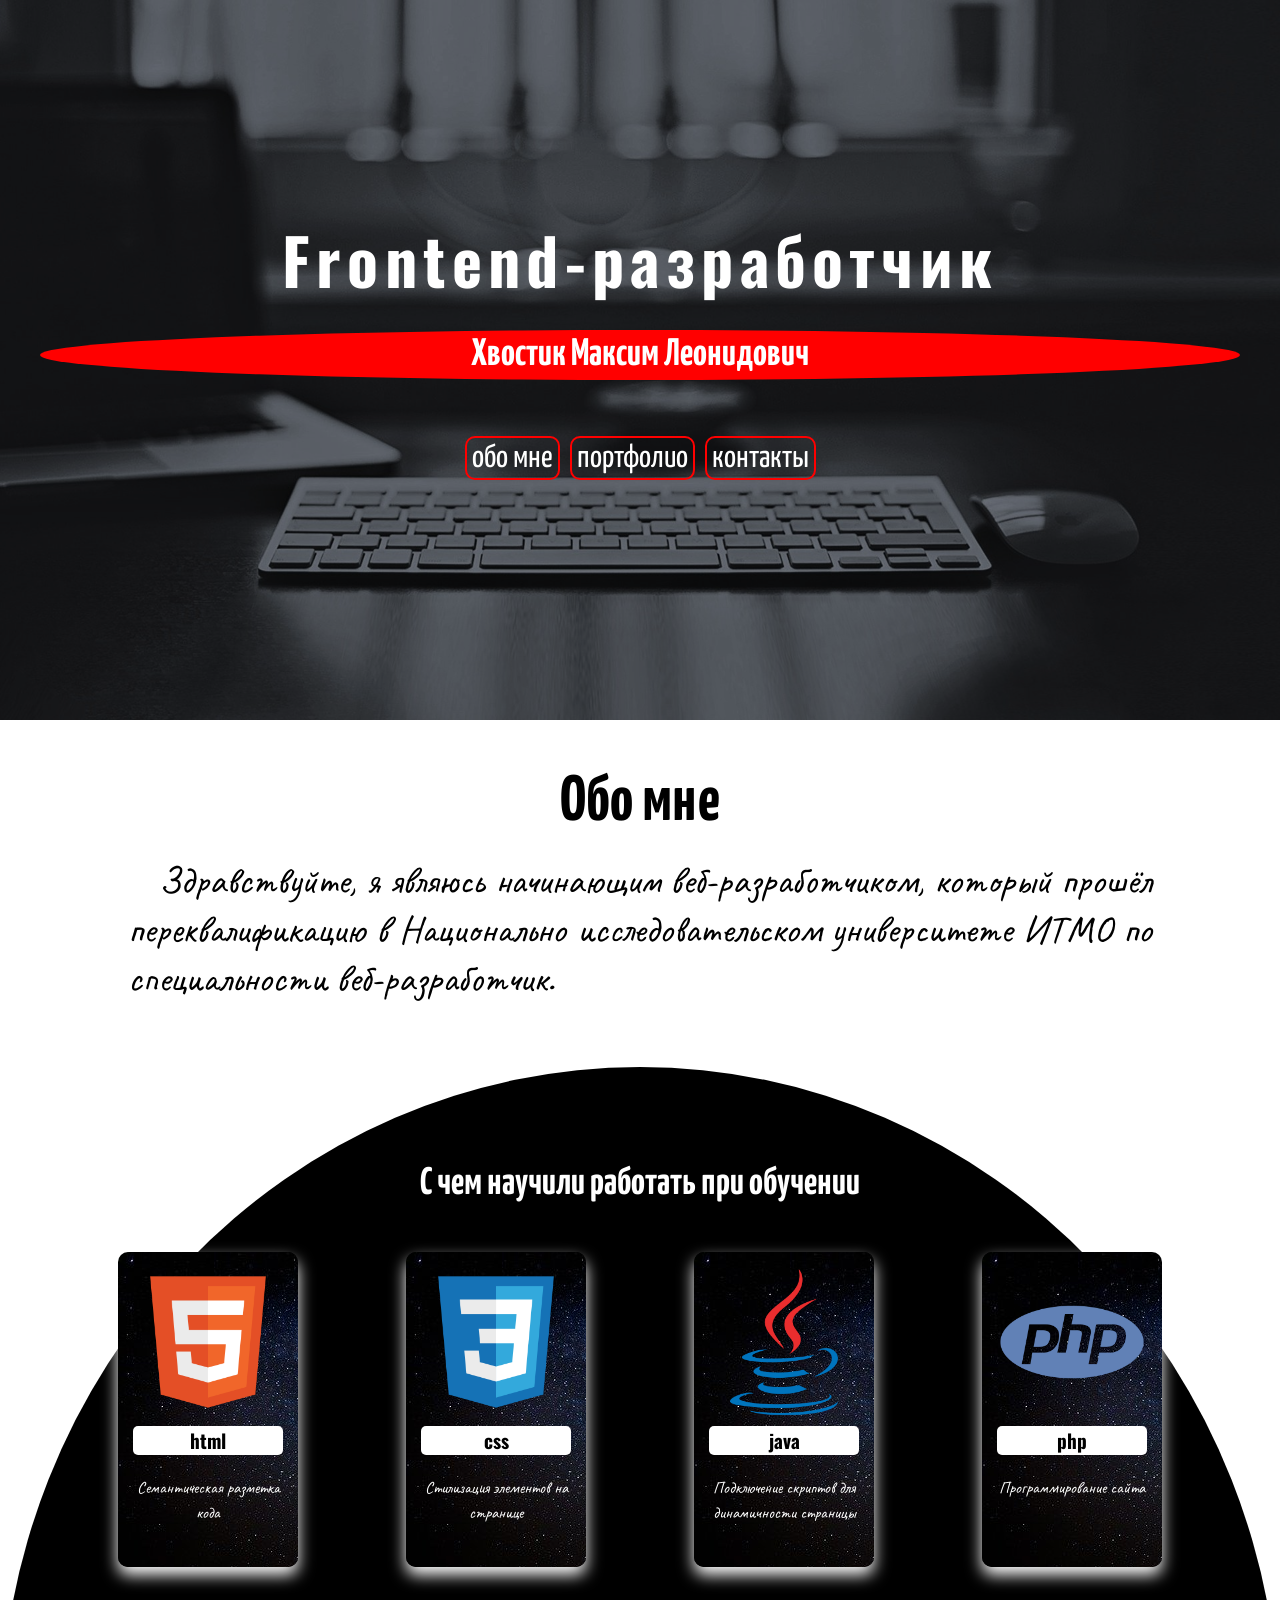
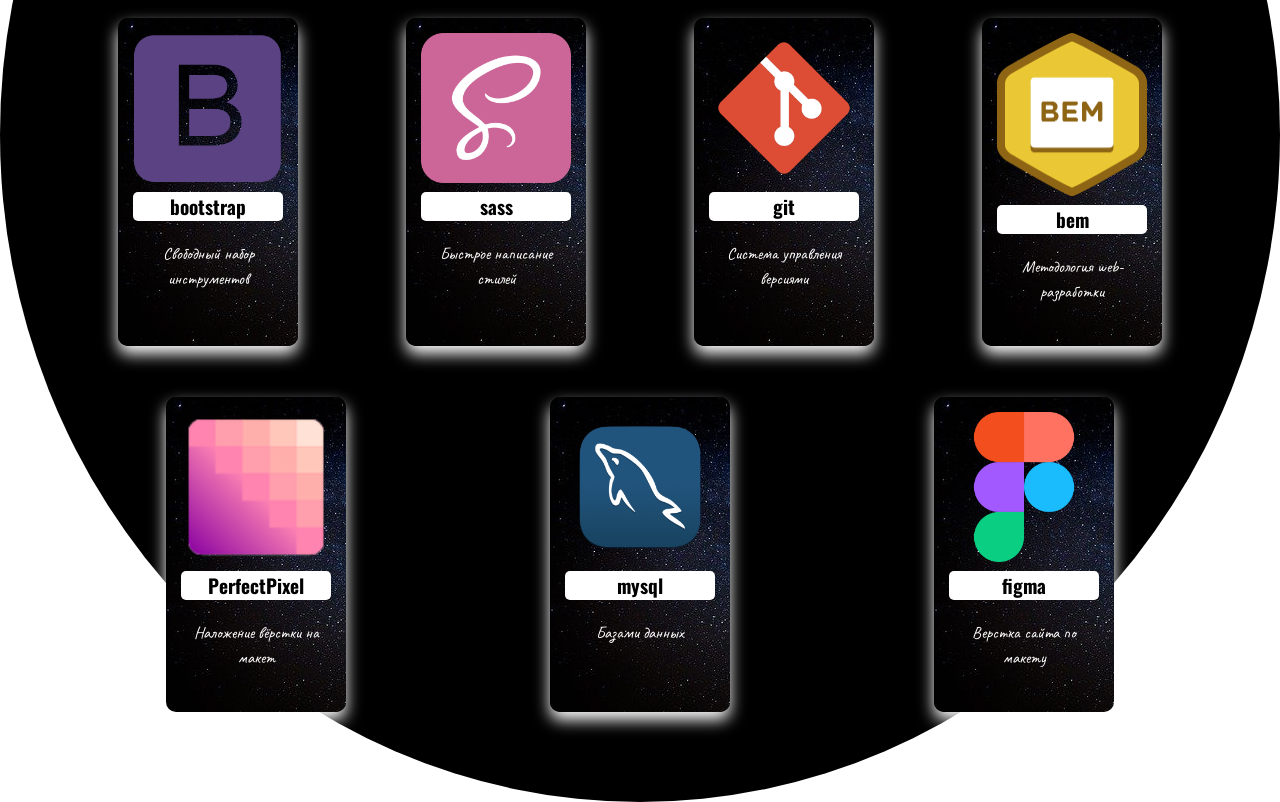
<file: Desktop/учеба/Портфолио/index.html>
<!DOCTYPE html>
<html lang="en">
<head>
	<meta charset="UTF-8">
	<meta name="viewport" content="width=device-width, initial-scale=1.0">
	<title>Портфолио</title>
	<link rel="stylesheet" href="style.css">
</head>
<body>
	<div class="header">
		<div class="header_images">
			<img class="fon_img" src="images/fon.jpg">
		</div>
		<div class="header_block">
			<div class="header_title">
				<h1 class="intro_title h1_title">Frontend-разработчик</h1>
				<h2 class="intro_title name_title">Хвостик Максим Леонидович</h2>
			</div>
			<div class="intro_title batton_title">
				<a class="a_title" href="#">обо мне</a>
				<a class="a_title" href="#">портфолио</a>
				<a class="a_title" href="#">контакты</a>
			</div>
		</div>	
	</div>
	<div class="about_me">
		<div class="information">
			<h3 class="h3_about_me intro_title">Обо мне</h3>
			<p class="p_about_me intro_title"> Здравствуйте, я являюсь начинающим веб-разработчиком, который прошёл переквалификацию в Национально исследовательском университете ИТМО по специальности веб-разработчик.</p>
		</div>
		<div class="about_me_skills">
			<h4 class="intro_title h4_about_me">С чем научили работать при обучении</h4>
			<ul class="about_me_ul">
				<li>
					<img class="about_me_img" src="images/html.png" alt="">
					<h6>html</h6>
					<p>Семантическая разметка кода</p>
				</li>
				<li>
					<img src="images/css.png" alt="">
					<h6>css</h6>
					<p>Стилизация элементов на странице</p>
				</li>
				<li>
					<img src="images/java.png" alt="">
					<h6>java</h6>
					<p>Подключение скриптов для динамичности страницы</p>
				</li>
				<li>
					<img src="images/php.png" alt="">
					<h6>php</h6>
					<p>Программирование сайта</p>
				</li>
				<li>
					<img src="images/bootstrap.png" alt="">
					<h6>bootstrap</h6>
					<p>Свободный набор инструментов</p>
				</li>
				<li>
					<img src="images/sass.png" alt="">
					<h6>sass</h6>
					<p>Быстрое написание стилей</p>
				</li>
				<li>
					<img src="images/git.png" alt="">
					<h6>git</h6>
					<p>Система управления версиями</p>
				</li>
				<li>
					<img src="images/bem_2.png" alt="">
					<h6>bem</h6>
					<p>Методология web-разработки</p>
				</li>
				<li>
					<img src="images/PerfectPixel.png" alt="">
					<h6>PerfectPixel</h6>
					<p>Наложение вёрстки на макет</p>
				</li>
				<li>
					<img src="images/mysql.png" alt="">
					<h6>mysql</h6>
					<p>Базами данных</p>
				</li>
				<li>
					<img src="images/figma.png" alt="">
					<h6>figma</h6>
					<p>Верстка сайта по макету</p>
				</li>
			</ul>	
		</div>
		

		
	</div>
</body>
</html>
</file>
<file: Desktop/учеба/Портфолио/style.css>
@import url('https://fonts.googleapis.com/css2?family=Caveat&family=Lobster&family=Roboto+Condensed&family=Yanone+Kaffeesatz:wght@200&display=swap');
@import url('https://fonts.googleapis.com/css2?family=Caveat&family=Lobster&family=Oswald:wght@300&family=Roboto+Condensed&family=Yanone+Kaffeesatz:wght@200&display=swap');
@import url('https://fonts.googleapis.com/css2?family=Caveat&family=Lobster&family=Oswald:wght@300&family=Roboto+Condensed&family=Yanone+Kaffeesatz:wght@200&display=swap');

*
{
  margin: 0;
  padding: 0;
}

/*body{
	max-width: 95%;
	margin: 0 auto;
}*/

/*-----------------------------Блок_1---------------------------------------*/


/*---------header_img-----------------*/

.header{
	max-height: 100vh;
	overflow: hidden;
	position: relative;
}
.header:after{
	content: " ";
	display: block;
	width: 100%;
	height: 100%;
	background-color:rgba(0, 0, 0, .5) ;
	position: absolute;
	top: 0;
	left: 0;
	z-index: 2;
}
.header_images{
	position: relative;
	padding-bottom: 56.25%;
	z-index: 1;
}
.fon_img{
	width: 100%;
	height: auto;
	position: absolute;
	top: 0;
	left: 0;
}

/*----------------header_block-------------------*/

.header_block{
	position: absolute;
	top: 0;
	left: 0;
	z-index: 3;
	width: 100%;
	height: 100%;
	display: flex;
	flex-direction: column ;
	justify-content: center;
}
.header_title{
	width: 100%;
	max-width: 1200px;
	margin: 0 auto;
}
.intro_title{
	text-align: center;
	color: white;
	font-size: 5vw;
	padding-bottom: 2%;
	font-family: 'Yanone Kaffeesatz', sans-serif;
}
.name_title{
	font-size: 3vw;
	background-color: red;
	border-radius: 50%;
	padding: 0.5%;
}
.batton_title{
	padding-top: 3%;
}
.h1_title{
	letter-spacing: 0.5vw;
	font-family: 'Oswald', sans-serif;

}
.a_title{
	color: white;
	text-decoration: none;
	border: 2px solid red;
	font-size: 2.5vw;
	padding: 5px;
	border-radius: 10px;
	transition: 0.5s;
}
.a_title:hover{
	color: red;
	border: 2px solid white;
}

/*-----------------------------Блок_2---------------------------------------*/

/*---------about_me-----------------*/

.about_me{

}
.information{
	padding:0 10% 0 10%;
	margin-bottom: 5%;
	

}

.h3_about_me{
	color: black;
	padding-top: 5%;
}

.p_about_me {
	color: black;
	font-size: 3vw;
	padding: 0;
	text-align: justify;
	text-indent: 3%;
	font-family: 'Caveat', cursive;
}



/*---------about_me_skills------------*/

.about_me_skills{
	background-color: black;
	border-radius: 50%;
	padding: 5%;
}

.h4_about_me{
	color: white;
	font-size: 3vw;
	padding-top: 3%;

	

}
.about_me_ul{
	display: flex;
    flex-direction: row;
    justify-content: space-around;
    flex-wrap: wrap;
   


}
.about_me_ul>li{
	list-style-type: none;	
	padding: 15px; 
	margin: 2vw 3vw 2vw 3vw ;
	width: 150px;

	 box-shadow: 0 8px 16px 0 rgb(255,255,255);
	 

	
    transition: 0.3s;
   background-image: url(images/cosmos.jpg);
    border-radius: 10px;
}

.about_me_ul>li:hover {
  box-shadow: 40px 40px 50px 0 rgb(255,255,255);
}

.about_me_ul>li>img{
 	width: 150px;

 }

.about_me_ul>li>h6{
	font-size: 1.5vw;
	text-align: center;
	color: black;
	font-family: 'Oswald', sans-serif;
	margin-top: 5px;
	background-color: white;
	border-radius: 5px;


}
.about_me_ul>li>p{
	font-size: 1.3vw;
	padding-top: 20px;
	height: 6vw;
	text-align: center;
	font-family: 'Caveat', cursive;
	color: white;
	line-height: 25px;

}








@media screen and (max-width: 800px){



/*-----------------------------Блок_2---------------------------------------*/

/*---------about_me-----------------*/

.about_me_ul>li{	
	padding: 5px; 
	margin: 5px;
	width: 100px;
}

.about_me_ul>li>img{
 	width: 100px;
 }

.about_me_ul>li>p{
	font-size: 1.5vw;
	padding-top: 10px;
	line-height: 15px;
}

.about_me_skills{
	padding: 11%;
}

}
</file>
